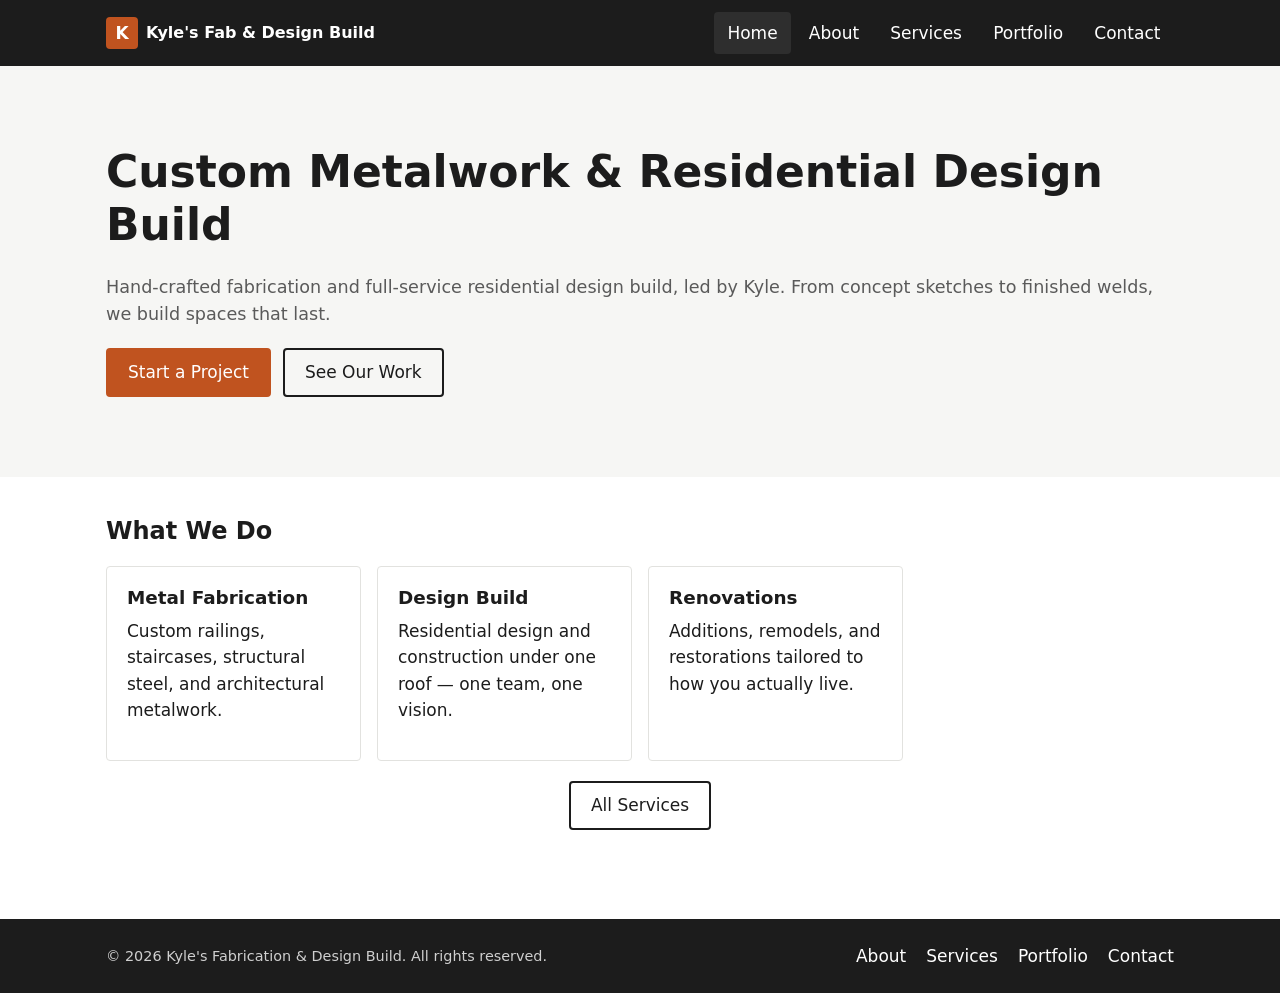
<file: index.html>
<!DOCTYPE html>
<html lang="en">
<head>
  <meta charset="UTF-8" />
  <meta name="viewport" content="width=device-width, initial-scale=1.0" />
  <meta name="description" content="Kyle's metal fabrication and residential design-build firm. Custom metalwork, railings, staircases, and whole-home design-build services." />
  <title>Kyle's Fabrication &amp; Design Build</title>
  <link rel="stylesheet" href="styles.css" />
</head>
<body>
  <a class="skip-link" href="#main">Skip to main content</a>

  <header class="site-header">
    <div class="container header-inner">
      <a href="index.html" class="logo" aria-label="Home">
        <span class="logo-mark">K</span>
        <span class="logo-text">Kyle's Fab &amp; Design Build</span>
      </a>
      <button class="nav-toggle" aria-expanded="false" aria-controls="primary-nav" aria-label="Toggle navigation">
        <span class="nav-toggle-bar"></span>
        <span class="nav-toggle-bar"></span>
        <span class="nav-toggle-bar"></span>
      </button>
      <nav id="primary-nav" class="primary-nav" aria-label="Primary">
        <ul>
          <li><a href="index.html" aria-current="page">Home</a></li>
          <li><a href="about.html">About</a></li>
          <li><a href="services.html">Services</a></li>
          <li><a href="portfolio.html">Portfolio</a></li>
          <li><a href="contact.html">Contact</a></li>
        </ul>
      </nav>
    </div>
  </header>

  <main id="main">
    <section class="hero">
      <div class="container hero-inner">
        <h1>Custom Metalwork &amp; Residential Design Build</h1>
        <p class="lede">
          Hand-crafted fabrication and full-service residential design build, led by Kyle.
          From concept sketches to finished welds, we build spaces that last.
        </p>
        <div class="cta-row">
          <a class="btn btn-primary" href="contact.html">Start a Project</a>
          <a class="btn btn-secondary" href="portfolio.html">See Our Work</a>
        </div>
      </div>
    </section>

    <section class="section">
      <div class="container">
        <h2>What We Do</h2>
        <div class="card-grid">
          <article class="card">
            <h3>Metal Fabrication</h3>
            <p>Custom railings, staircases, structural steel, and architectural metalwork.</p>
          </article>
          <article class="card">
            <h3>Design Build</h3>
            <p>Residential design and construction under one roof — one team, one vision.</p>
          </article>
          <article class="card">
            <h3>Renovations</h3>
            <p>Additions, remodels, and restorations tailored to how you actually live.</p>
          </article>
        </div>
        <p class="center"><a class="btn btn-secondary" href="services.html">All Services</a></p>
      </div>
    </section>
  </main>

  <footer class="site-footer">
    <div class="container footer-inner">
      <p>&copy; <span id="year"></span> Kyle's Fabrication &amp; Design Build. All rights reserved.</p>
      <nav aria-label="Footer">
        <ul>
          <li><a href="about.html">About</a></li>
          <li><a href="services.html">Services</a></li>
          <li><a href="portfolio.html">Portfolio</a></li>
          <li><a href="contact.html">Contact</a></li>
        </ul>
      </nav>
    </div>
  </footer>

  <script src="script.js"></script>
</body>
</html>
</file>
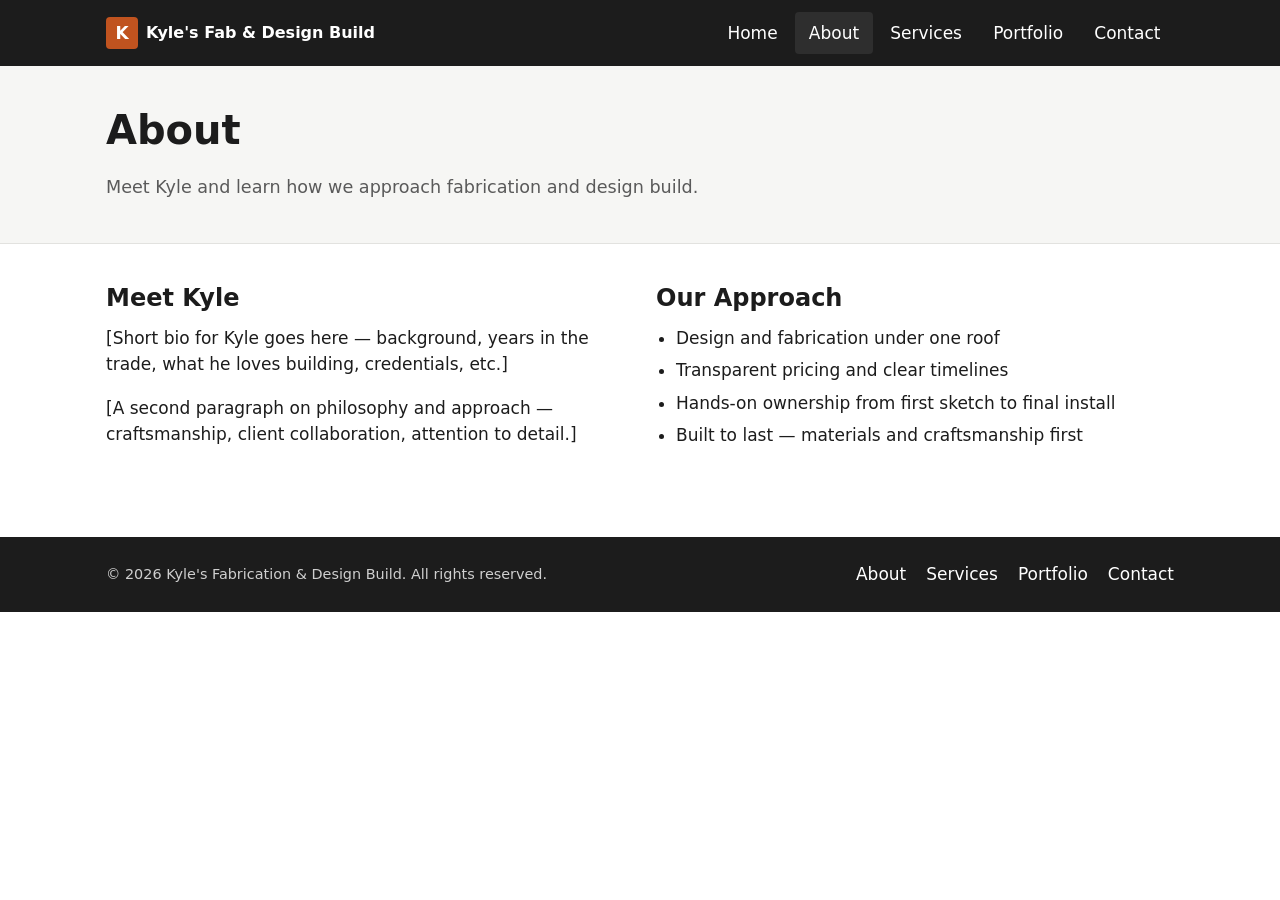
<file: about.html>
<!DOCTYPE html>
<html lang="en">
<head>
  <meta charset="UTF-8" />
  <meta name="viewport" content="width=device-width, initial-scale=1.0" />
  <meta name="description" content="About Kyle and the team behind our metal fabrication and residential design-build firm." />
  <title>About | Kyle's Fabrication &amp; Design Build</title>
  <link rel="stylesheet" href="styles.css" />
</head>
<body>
  <a class="skip-link" href="#main">Skip to main content</a>

  <header class="site-header">
    <div class="container header-inner">
      <a href="index.html" class="logo" aria-label="Home">
        <span class="logo-mark">K</span>
        <span class="logo-text">Kyle's Fab &amp; Design Build</span>
      </a>
      <button class="nav-toggle" aria-expanded="false" aria-controls="primary-nav" aria-label="Toggle navigation">
        <span class="nav-toggle-bar"></span>
        <span class="nav-toggle-bar"></span>
        <span class="nav-toggle-bar"></span>
      </button>
      <nav id="primary-nav" class="primary-nav" aria-label="Primary">
        <ul>
          <li><a href="index.html">Home</a></li>
          <li><a href="about.html" aria-current="page">About</a></li>
          <li><a href="services.html">Services</a></li>
          <li><a href="portfolio.html">Portfolio</a></li>
          <li><a href="contact.html">Contact</a></li>
        </ul>
      </nav>
    </div>
  </header>

  <main id="main">
    <section class="page-header">
      <div class="container">
        <h1>About</h1>
        <p class="lede">Meet Kyle and learn how we approach fabrication and design build.</p>
      </div>
    </section>

    <section class="section">
      <div class="container two-col">
        <div>
          <h2>Meet Kyle</h2>
          <p>[Short bio for Kyle goes here — background, years in the trade, what he loves building, credentials, etc.]</p>
          <p>[A second paragraph on philosophy and approach — craftsmanship, client collaboration, attention to detail.]</p>
        </div>
        <div>
          <h2>Our Approach</h2>
          <ul class="bullets">
            <li>Design and fabrication under one roof</li>
            <li>Transparent pricing and clear timelines</li>
            <li>Hands-on ownership from first sketch to final install</li>
            <li>Built to last — materials and craftsmanship first</li>
          </ul>
        </div>
      </div>
    </section>
  </main>

  <footer class="site-footer">
    <div class="container footer-inner">
      <p>&copy; <span id="year"></span> Kyle's Fabrication &amp; Design Build. All rights reserved.</p>
      <nav aria-label="Footer">
        <ul>
          <li><a href="about.html">About</a></li>
          <li><a href="services.html">Services</a></li>
          <li><a href="portfolio.html">Portfolio</a></li>
          <li><a href="contact.html">Contact</a></li>
        </ul>
      </nav>
    </div>
  </footer>

  <script src="script.js"></script>
</body>
</html>
</file>
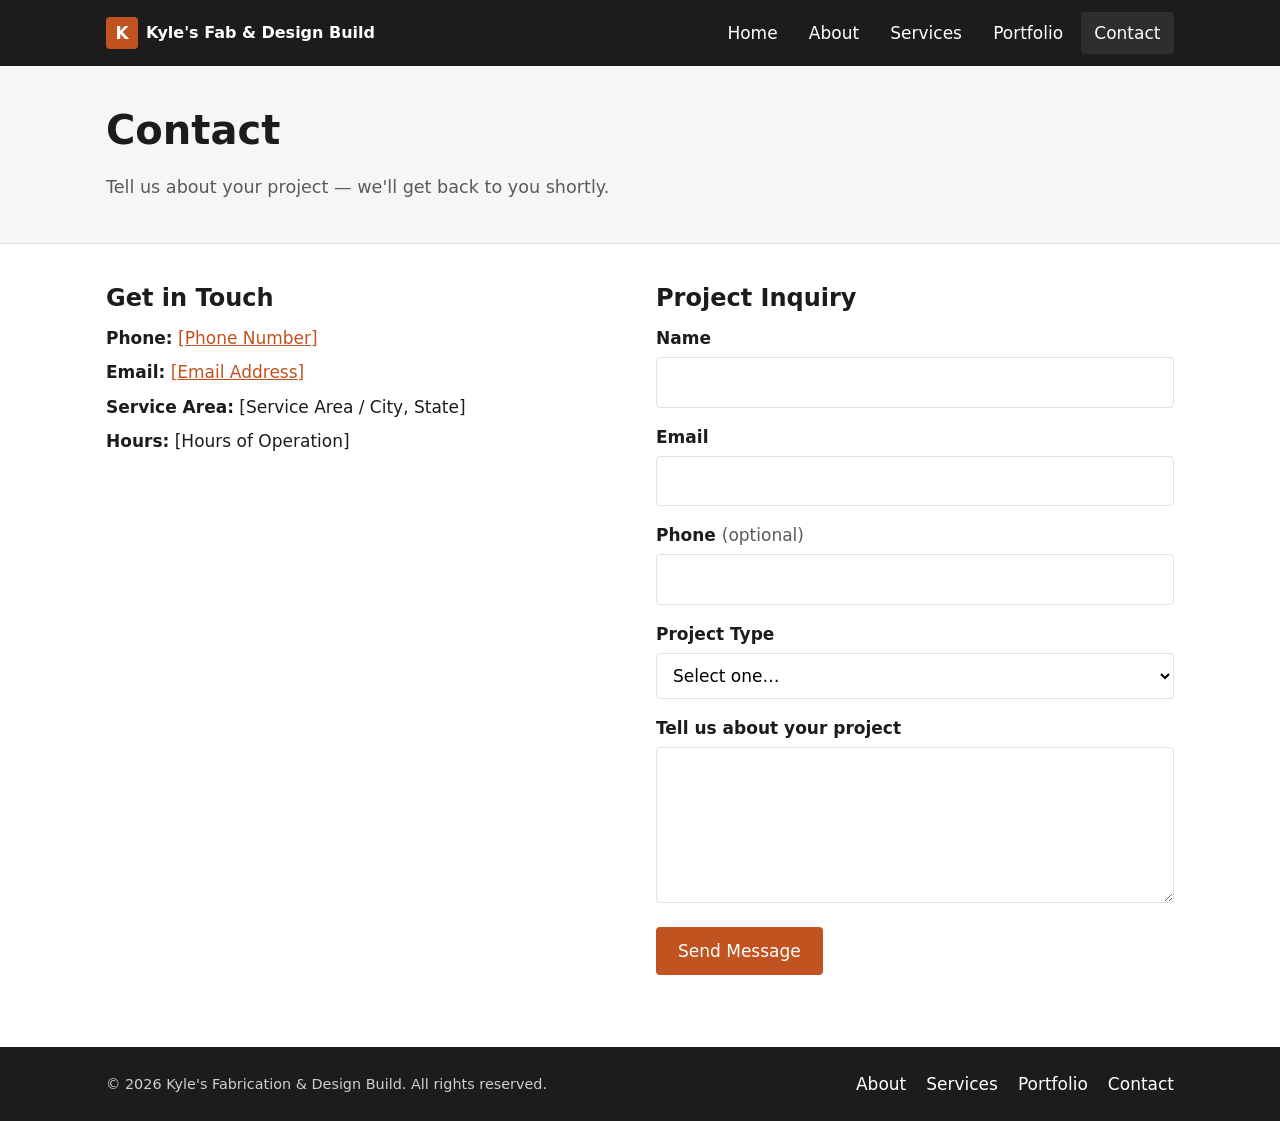
<file: contact.html>
<!DOCTYPE html>
<html lang="en">
<head>
  <meta charset="UTF-8" />
  <meta name="viewport" content="width=device-width, initial-scale=1.0" />
  <meta name="description" content="Get in touch with Kyle for a quote on metal fabrication or residential design-build work." />
  <title>Contact | Kyle's Fabrication &amp; Design Build</title>
  <link rel="stylesheet" href="styles.css" />
</head>
<body>
  <a class="skip-link" href="#main">Skip to main content</a>

  <header class="site-header">
    <div class="container header-inner">
      <a href="index.html" class="logo" aria-label="Home">
        <span class="logo-mark">K</span>
        <span class="logo-text">Kyle's Fab &amp; Design Build</span>
      </a>
      <button class="nav-toggle" aria-expanded="false" aria-controls="primary-nav" aria-label="Toggle navigation">
        <span class="nav-toggle-bar"></span>
        <span class="nav-toggle-bar"></span>
        <span class="nav-toggle-bar"></span>
      </button>
      <nav id="primary-nav" class="primary-nav" aria-label="Primary">
        <ul>
          <li><a href="index.html">Home</a></li>
          <li><a href="about.html">About</a></li>
          <li><a href="services.html">Services</a></li>
          <li><a href="portfolio.html">Portfolio</a></li>
          <li><a href="contact.html" aria-current="page">Contact</a></li>
        </ul>
      </nav>
    </div>
  </header>

  <main id="main">
    <section class="page-header">
      <div class="container">
        <h1>Contact</h1>
        <p class="lede">Tell us about your project — we'll get back to you shortly.</p>
      </div>
    </section>

    <section class="section">
      <div class="container two-col">
        <div>
          <h2>Get in Touch</h2>
          <ul class="contact-list">
            <li><strong>Phone:</strong> <a href="tel:+10000000000">[Phone Number]</a></li>
            <li><strong>Email:</strong> <a href="mailto:hello@example.com">[Email Address]</a></li>
            <li><strong>Service Area:</strong> [Service Area / City, State]</li>
            <li><strong>Hours:</strong> [Hours of Operation]</li>
          </ul>
        </div>

        <form class="contact-form" action="#" method="post" novalidate>
          <h2>Project Inquiry</h2>
          <div class="field">
            <label for="name">Name</label>
            <input id="name" name="name" type="text" autocomplete="name" required />
          </div>
          <div class="field">
            <label for="email">Email</label>
            <input id="email" name="email" type="email" autocomplete="email" required />
          </div>
          <div class="field">
            <label for="phone">Phone <span class="optional">(optional)</span></label>
            <input id="phone" name="phone" type="tel" autocomplete="tel" />
          </div>
          <div class="field">
            <label for="project-type">Project Type</label>
            <select id="project-type" name="project-type">
              <option value="">Select one…</option>
              <option>Metal Fabrication</option>
              <option>Residential Design Build</option>
              <option>Renovation / Remodel</option>
              <option>Other</option>
            </select>
          </div>
          <div class="field">
            <label for="message">Tell us about your project</label>
            <textarea id="message" name="message" rows="5" required></textarea>
          </div>
          <button type="submit" class="btn btn-primary">Send Message</button>
        </form>
      </div>
    </section>
  </main>

  <footer class="site-footer">
    <div class="container footer-inner">
      <p>&copy; <span id="year"></span> Kyle's Fabrication &amp; Design Build. All rights reserved.</p>
      <nav aria-label="Footer">
        <ul>
          <li><a href="about.html">About</a></li>
          <li><a href="services.html">Services</a></li>
          <li><a href="portfolio.html">Portfolio</a></li>
          <li><a href="contact.html">Contact</a></li>
        </ul>
      </nav>
    </div>
  </footer>

  <script src="script.js"></script>
</body>
</html>
</file>
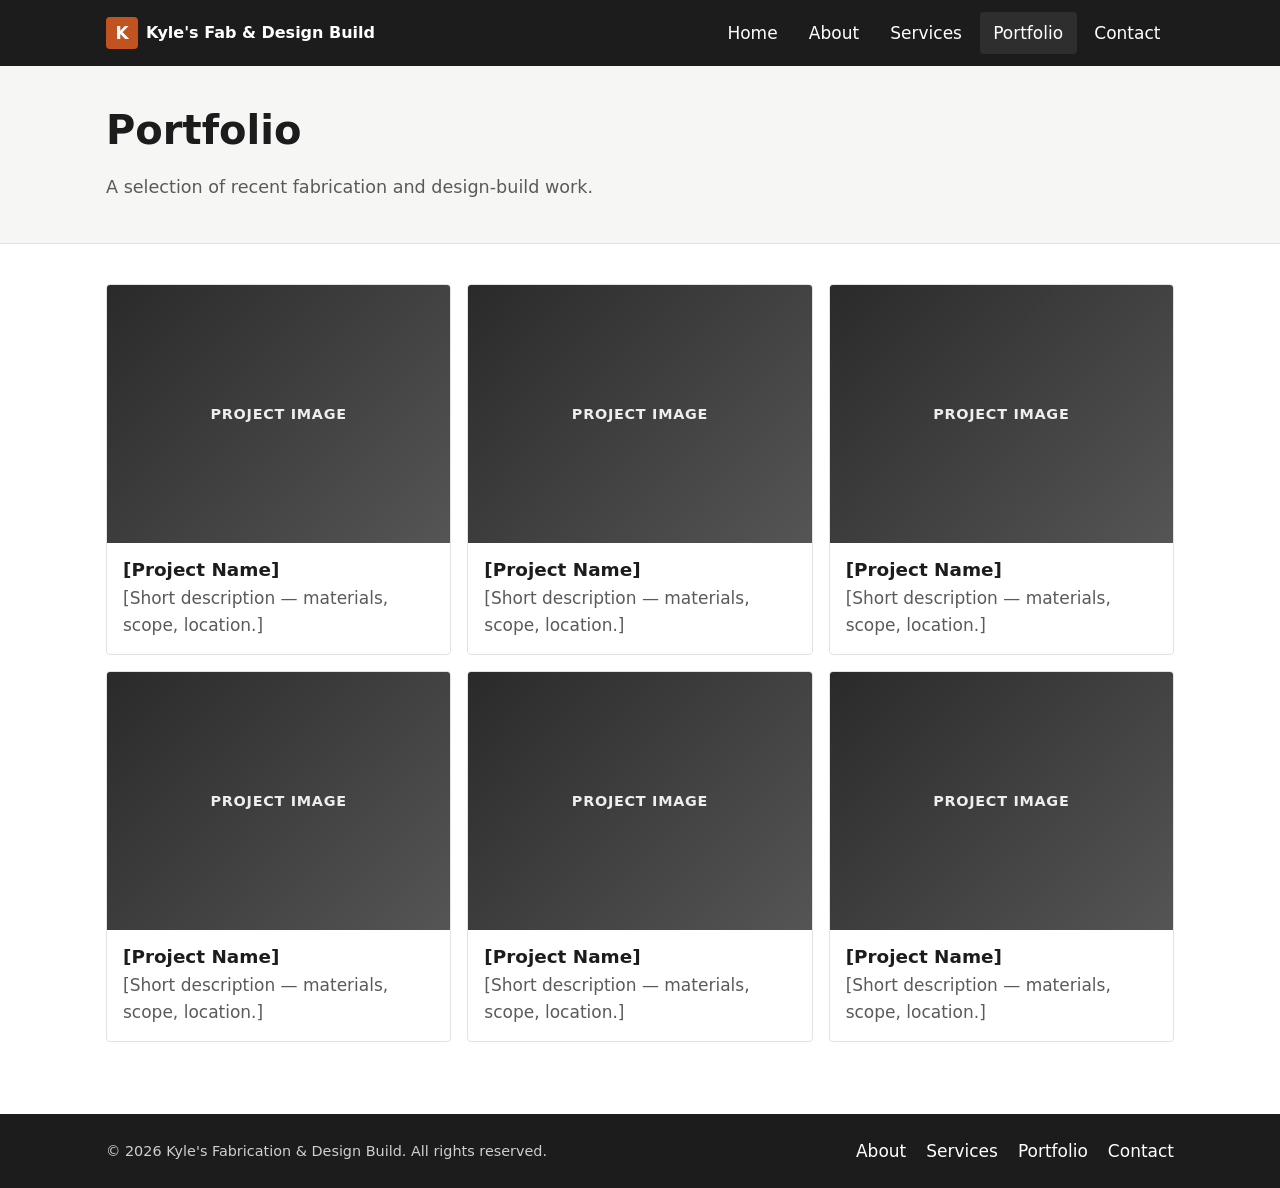
<file: portfolio.html>
<!DOCTYPE html>
<html lang="en">
<head>
  <meta charset="UTF-8" />
  <meta name="viewport" content="width=device-width, initial-scale=1.0" />
  <meta name="description" content="Portfolio of completed metal fabrication and residential design-build projects." />
  <title>Portfolio | Kyle's Fabrication &amp; Design Build</title>
  <link rel="stylesheet" href="styles.css" />
</head>
<body>
  <a class="skip-link" href="#main">Skip to main content</a>

  <header class="site-header">
    <div class="container header-inner">
      <a href="index.html" class="logo" aria-label="Home">
        <span class="logo-mark">K</span>
        <span class="logo-text">Kyle's Fab &amp; Design Build</span>
      </a>
      <button class="nav-toggle" aria-expanded="false" aria-controls="primary-nav" aria-label="Toggle navigation">
        <span class="nav-toggle-bar"></span>
        <span class="nav-toggle-bar"></span>
        <span class="nav-toggle-bar"></span>
      </button>
      <nav id="primary-nav" class="primary-nav" aria-label="Primary">
        <ul>
          <li><a href="index.html">Home</a></li>
          <li><a href="about.html">About</a></li>
          <li><a href="services.html">Services</a></li>
          <li><a href="portfolio.html" aria-current="page">Portfolio</a></li>
          <li><a href="contact.html">Contact</a></li>
        </ul>
      </nav>
    </div>
  </header>

  <main id="main">
    <section class="page-header">
      <div class="container">
        <h1>Portfolio</h1>
        <p class="lede">A selection of recent fabrication and design-build work.</p>
      </div>
    </section>

    <section class="section">
      <div class="container">
        <div class="gallery">
          <figure class="gallery-item">
            <div class="gallery-placeholder" aria-hidden="true">Project Image</div>
            <figcaption>
              <h3>[Project Name]</h3>
              <p>[Short description — materials, scope, location.]</p>
            </figcaption>
          </figure>
          <figure class="gallery-item">
            <div class="gallery-placeholder" aria-hidden="true">Project Image</div>
            <figcaption>
              <h3>[Project Name]</h3>
              <p>[Short description — materials, scope, location.]</p>
            </figcaption>
          </figure>
          <figure class="gallery-item">
            <div class="gallery-placeholder" aria-hidden="true">Project Image</div>
            <figcaption>
              <h3>[Project Name]</h3>
              <p>[Short description — materials, scope, location.]</p>
            </figcaption>
          </figure>
          <figure class="gallery-item">
            <div class="gallery-placeholder" aria-hidden="true">Project Image</div>
            <figcaption>
              <h3>[Project Name]</h3>
              <p>[Short description — materials, scope, location.]</p>
            </figcaption>
          </figure>
          <figure class="gallery-item">
            <div class="gallery-placeholder" aria-hidden="true">Project Image</div>
            <figcaption>
              <h3>[Project Name]</h3>
              <p>[Short description — materials, scope, location.]</p>
            </figcaption>
          </figure>
          <figure class="gallery-item">
            <div class="gallery-placeholder" aria-hidden="true">Project Image</div>
            <figcaption>
              <h3>[Project Name]</h3>
              <p>[Short description — materials, scope, location.]</p>
            </figcaption>
          </figure>
        </div>
      </div>
    </section>
  </main>

  <footer class="site-footer">
    <div class="container footer-inner">
      <p>&copy; <span id="year"></span> Kyle's Fabrication &amp; Design Build. All rights reserved.</p>
      <nav aria-label="Footer">
        <ul>
          <li><a href="about.html">About</a></li>
          <li><a href="services.html">Services</a></li>
          <li><a href="portfolio.html">Portfolio</a></li>
          <li><a href="contact.html">Contact</a></li>
        </ul>
      </nav>
    </div>
  </footer>

  <script src="script.js"></script>
</body>
</html>
</file>
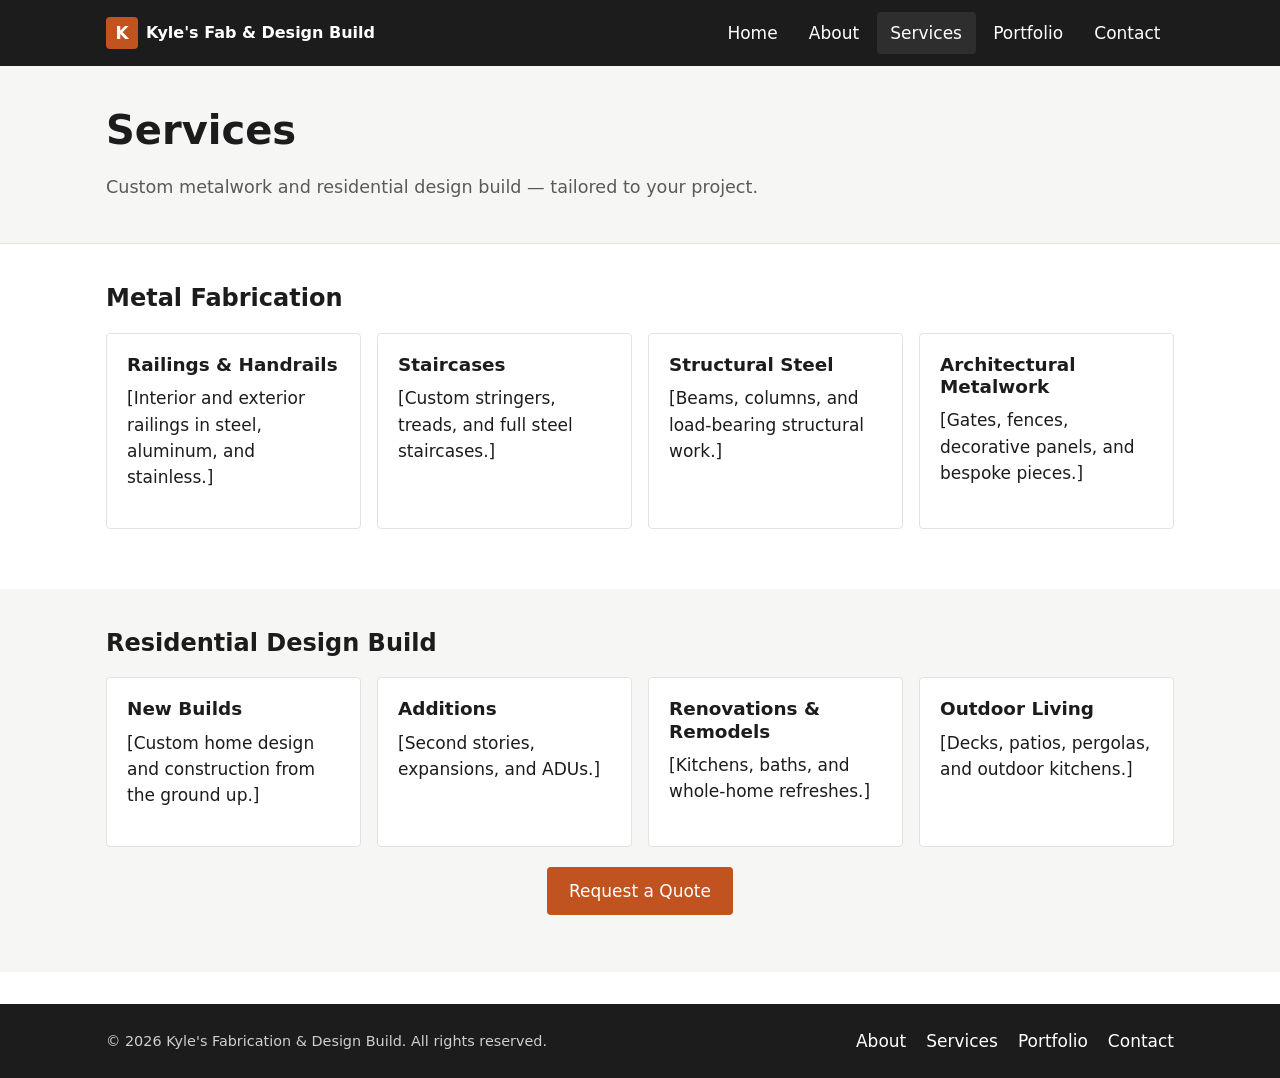
<file: services.html>
<!DOCTYPE html>
<html lang="en">
<head>
  <meta charset="UTF-8" />
  <meta name="viewport" content="width=device-width, initial-scale=1.0" />
  <meta name="description" content="Metal fabrication and residential design-build services, from custom railings to full home renovations." />
  <title>Services | Kyle's Fabrication &amp; Design Build</title>
  <link rel="stylesheet" href="styles.css" />
</head>
<body>
  <a class="skip-link" href="#main">Skip to main content</a>

  <header class="site-header">
    <div class="container header-inner">
      <a href="index.html" class="logo" aria-label="Home">
        <span class="logo-mark">K</span>
        <span class="logo-text">Kyle's Fab &amp; Design Build</span>
      </a>
      <button class="nav-toggle" aria-expanded="false" aria-controls="primary-nav" aria-label="Toggle navigation">
        <span class="nav-toggle-bar"></span>
        <span class="nav-toggle-bar"></span>
        <span class="nav-toggle-bar"></span>
      </button>
      <nav id="primary-nav" class="primary-nav" aria-label="Primary">
        <ul>
          <li><a href="index.html">Home</a></li>
          <li><a href="about.html">About</a></li>
          <li><a href="services.html" aria-current="page">Services</a></li>
          <li><a href="portfolio.html">Portfolio</a></li>
          <li><a href="contact.html">Contact</a></li>
        </ul>
      </nav>
    </div>
  </header>

  <main id="main">
    <section class="page-header">
      <div class="container">
        <h1>Services</h1>
        <p class="lede">Custom metalwork and residential design build — tailored to your project.</p>
      </div>
    </section>

    <section class="section">
      <div class="container">
        <h2>Metal Fabrication</h2>
        <div class="card-grid">
          <article class="card">
            <h3>Railings &amp; Handrails</h3>
            <p>[Interior and exterior railings in steel, aluminum, and stainless.]</p>
          </article>
          <article class="card">
            <h3>Staircases</h3>
            <p>[Custom stringers, treads, and full steel staircases.]</p>
          </article>
          <article class="card">
            <h3>Structural Steel</h3>
            <p>[Beams, columns, and load-bearing structural work.]</p>
          </article>
          <article class="card">
            <h3>Architectural Metalwork</h3>
            <p>[Gates, fences, decorative panels, and bespoke pieces.]</p>
          </article>
        </div>
      </div>
    </section>

    <section class="section alt">
      <div class="container">
        <h2>Residential Design Build</h2>
        <div class="card-grid">
          <article class="card">
            <h3>New Builds</h3>
            <p>[Custom home design and construction from the ground up.]</p>
          </article>
          <article class="card">
            <h3>Additions</h3>
            <p>[Second stories, expansions, and ADUs.]</p>
          </article>
          <article class="card">
            <h3>Renovations &amp; Remodels</h3>
            <p>[Kitchens, baths, and whole-home refreshes.]</p>
          </article>
          <article class="card">
            <h3>Outdoor Living</h3>
            <p>[Decks, patios, pergolas, and outdoor kitchens.]</p>
          </article>
        </div>
        <p class="center"><a class="btn btn-primary" href="contact.html">Request a Quote</a></p>
      </div>
    </section>
  </main>

  <footer class="site-footer">
    <div class="container footer-inner">
      <p>&copy; <span id="year"></span> Kyle's Fabrication &amp; Design Build. All rights reserved.</p>
      <nav aria-label="Footer">
        <ul>
          <li><a href="about.html">About</a></li>
          <li><a href="services.html">Services</a></li>
          <li><a href="portfolio.html">Portfolio</a></li>
          <li><a href="contact.html">Contact</a></li>
        </ul>
      </nav>
    </div>
  </footer>

  <script src="script.js"></script>
</body>
</html>
</file>
<file: styles.css>
:root {
  --color-bg: #ffffff;
  --color-surface: #f6f6f4;
  --color-text: #1c1c1c;
  --color-muted: #5a5a5a;
  --color-accent: #c0531f;
  --color-accent-dark: #8e3c14;
  --color-border: #e2e2df;
  --max-width: 1100px;
  --radius: 4px;
  --font-sans: system-ui, -apple-system, "Segoe UI", Roboto, "Helvetica Neue", Arial, sans-serif;
}

* { box-sizing: border-box; }

html { -webkit-text-size-adjust: 100%; }

body {
  margin: 0;
  font-family: var(--font-sans);
  color: var(--color-text);
  background: var(--color-bg);
  line-height: 1.55;
  font-size: 17px;
}

img { max-width: 100%; height: auto; display: block; }

a { color: var(--color-accent); }
a:hover, a:focus { color: var(--color-accent-dark); }

h1, h2, h3 { line-height: 1.2; margin: 0 0 0.5em; }
h1 { font-size: 2rem; }
h2 { font-size: 1.5rem; }
h3 { font-size: 1.15rem; }

p { margin: 0 0 1em; }

.container {
  width: 100%;
  max-width: var(--max-width);
  margin: 0 auto;
  padding: 0 1rem;
}

.center { text-align: center; }

.skip-link {
  position: absolute;
  left: -9999px;
  top: 0;
  background: var(--color-text);
  color: #fff;
  padding: 0.5rem 1rem;
  z-index: 1000;
}
.skip-link:focus { left: 0; }

/* Header / Nav */
.site-header {
  background: var(--color-text);
  color: #fff;
  position: sticky;
  top: 0;
  z-index: 100;
}
.header-inner {
  display: flex;
  align-items: center;
  justify-content: space-between;
  padding-top: 0.75rem;
  padding-bottom: 0.75rem;
  gap: 1rem;
}
.logo {
  display: inline-flex;
  align-items: center;
  gap: 0.5rem;
  color: #fff;
  text-decoration: none;
  font-weight: 700;
}
.logo-mark {
  display: inline-grid;
  place-items: center;
  width: 2rem;
  height: 2rem;
  background: var(--color-accent);
  color: #fff;
  border-radius: var(--radius);
}
.logo-text { font-size: 1rem; }

.nav-toggle {
  appearance: none;
  background: transparent;
  border: 1px solid rgba(255,255,255,0.35);
  border-radius: var(--radius);
  width: 2.5rem;
  height: 2.5rem;
  display: inline-flex;
  flex-direction: column;
  justify-content: center;
  align-items: center;
  gap: 4px;
  cursor: pointer;
}
.nav-toggle-bar {
  display: block;
  width: 20px;
  height: 2px;
  background: #fff;
}

.primary-nav { display: none; }
.primary-nav.open { display: block; }
.primary-nav ul {
  list-style: none;
  margin: 0;
  padding: 0;
  display: flex;
  flex-direction: column;
}
.primary-nav a {
  display: block;
  padding: 0.85rem 1rem;
  color: #fff;
  text-decoration: none;
  border-top: 1px solid rgba(255,255,255,0.08);
}
.primary-nav a:hover,
.primary-nav a:focus,
.primary-nav a[aria-current="page"] {
  background: rgba(255,255,255,0.08);
  color: #fff;
}

/* Hero */
.hero {
  background: var(--color-surface);
  padding: 3rem 0;
}
.hero h1 { font-size: 2rem; }
.lede { font-size: 1.1rem; color: var(--color-muted); }

.cta-row {
  display: flex;
  flex-wrap: wrap;
  gap: 0.75rem;
  margin-top: 1.25rem;
}

/* Buttons */
.btn {
  display: inline-block;
  padding: 0.75rem 1.25rem;
  border-radius: var(--radius);
  text-decoration: none;
  font-weight: 600;
  border: 2px solid transparent;
  cursor: pointer;
  font: inherit;
  min-height: 44px;
  line-height: 1.2;
}
.btn-primary {
  background: var(--color-accent);
  color: #fff;
  border-color: var(--color-accent);
}
.btn-primary:hover, .btn-primary:focus {
  background: var(--color-accent-dark);
  border-color: var(--color-accent-dark);
  color: #fff;
}
.btn-secondary {
  background: transparent;
  color: var(--color-text);
  border-color: var(--color-text);
}
.btn-secondary:hover, .btn-secondary:focus {
  background: var(--color-text);
  color: #fff;
}

/* Sections */
.section { padding: 2.5rem 0; }
.section.alt { background: var(--color-surface); }
.page-header {
  background: var(--color-surface);
  padding: 2.5rem 0 1.5rem;
  border-bottom: 1px solid var(--color-border);
}

/* Cards */
.card-grid {
  display: grid;
  grid-template-columns: 1fr;
  gap: 1rem;
  margin: 1.25rem 0;
}
.card {
  background: #fff;
  border: 1px solid var(--color-border);
  border-radius: var(--radius);
  padding: 1.25rem;
}
.section.alt .card { background: #fff; }

/* Two-column layout */
.two-col {
  display: grid;
  grid-template-columns: 1fr;
  gap: 2rem;
}

/* Bullets */
.bullets { padding-left: 1.25rem; margin: 0 0 1em; }
.bullets li { margin-bottom: 0.35em; }

/* Gallery */
.gallery {
  display: grid;
  grid-template-columns: 1fr;
  gap: 1rem;
}
.gallery-item {
  margin: 0;
  border: 1px solid var(--color-border);
  border-radius: var(--radius);
  overflow: hidden;
  background: #fff;
}
.gallery-placeholder {
  background: linear-gradient(135deg, #2a2a2a, #555);
  color: #eee;
  aspect-ratio: 4 / 3;
  display: grid;
  place-items: center;
  font-weight: 600;
  letter-spacing: 0.05em;
  text-transform: uppercase;
  font-size: 0.9rem;
}
.gallery-item figcaption { padding: 1rem; }
.gallery-item figcaption h3 { margin-bottom: 0.25em; }
.gallery-item figcaption p { margin: 0; color: var(--color-muted); }

/* Contact */
.contact-list { list-style: none; padding: 0; margin: 0 0 1rem; }
.contact-list li { margin-bottom: 0.5rem; }

.contact-form .field { margin-bottom: 1rem; }
.contact-form label {
  display: block;
  font-weight: 600;
  margin-bottom: 0.35rem;
}
.contact-form .optional { font-weight: 400; color: var(--color-muted); }
.contact-form input,
.contact-form select,
.contact-form textarea {
  width: 100%;
  padding: 0.7rem 0.75rem;
  border: 1px solid var(--color-border);
  border-radius: var(--radius);
  font: inherit;
  background: #fff;
  min-height: 44px;
}
.contact-form textarea { min-height: 120px; resize: vertical; }
.contact-form input:focus,
.contact-form select:focus,
.contact-form textarea:focus {
  outline: 2px solid var(--color-accent);
  outline-offset: 1px;
  border-color: var(--color-accent);
}

/* Footer */
.site-footer {
  background: var(--color-text);
  color: #cfcfcf;
  padding: 1.5rem 0;
  margin-top: 2rem;
}
.footer-inner {
  display: flex;
  flex-direction: column;
  gap: 0.75rem;
}
.site-footer p { margin: 0; font-size: 0.9rem; }
.site-footer nav ul {
  list-style: none;
  padding: 0;
  margin: 0;
  display: flex;
  flex-wrap: wrap;
  gap: 0.75rem 1.25rem;
}
.site-footer a { color: #fff; text-decoration: none; }
.site-footer a:hover, .site-footer a:focus { text-decoration: underline; }

/* Tablet / Desktop */
@media (min-width: 720px) {
  h1 { font-size: 2.5rem; }
  .hero h1 { font-size: 2.75rem; }
  .hero { padding: 5rem 0; }

  .nav-toggle { display: none; }
  .primary-nav { display: block !important; }
  .primary-nav ul { flex-direction: row; gap: 0.25rem; }
  .primary-nav a {
    border-top: none;
    padding: 0.5rem 0.85rem;
    border-radius: var(--radius);
  }

  .card-grid { grid-template-columns: repeat(3, 1fr); }
  .two-col { grid-template-columns: 1fr 1fr; }
  .gallery { grid-template-columns: repeat(2, 1fr); }

  .footer-inner {
    flex-direction: row;
    justify-content: space-between;
    align-items: center;
  }
}

@media (min-width: 1024px) {
  .gallery { grid-template-columns: repeat(3, 1fr); }
  .card-grid { grid-template-columns: repeat(4, 1fr); }
  .services-list .card-grid { grid-template-columns: repeat(4, 1fr); }
}
</file>
